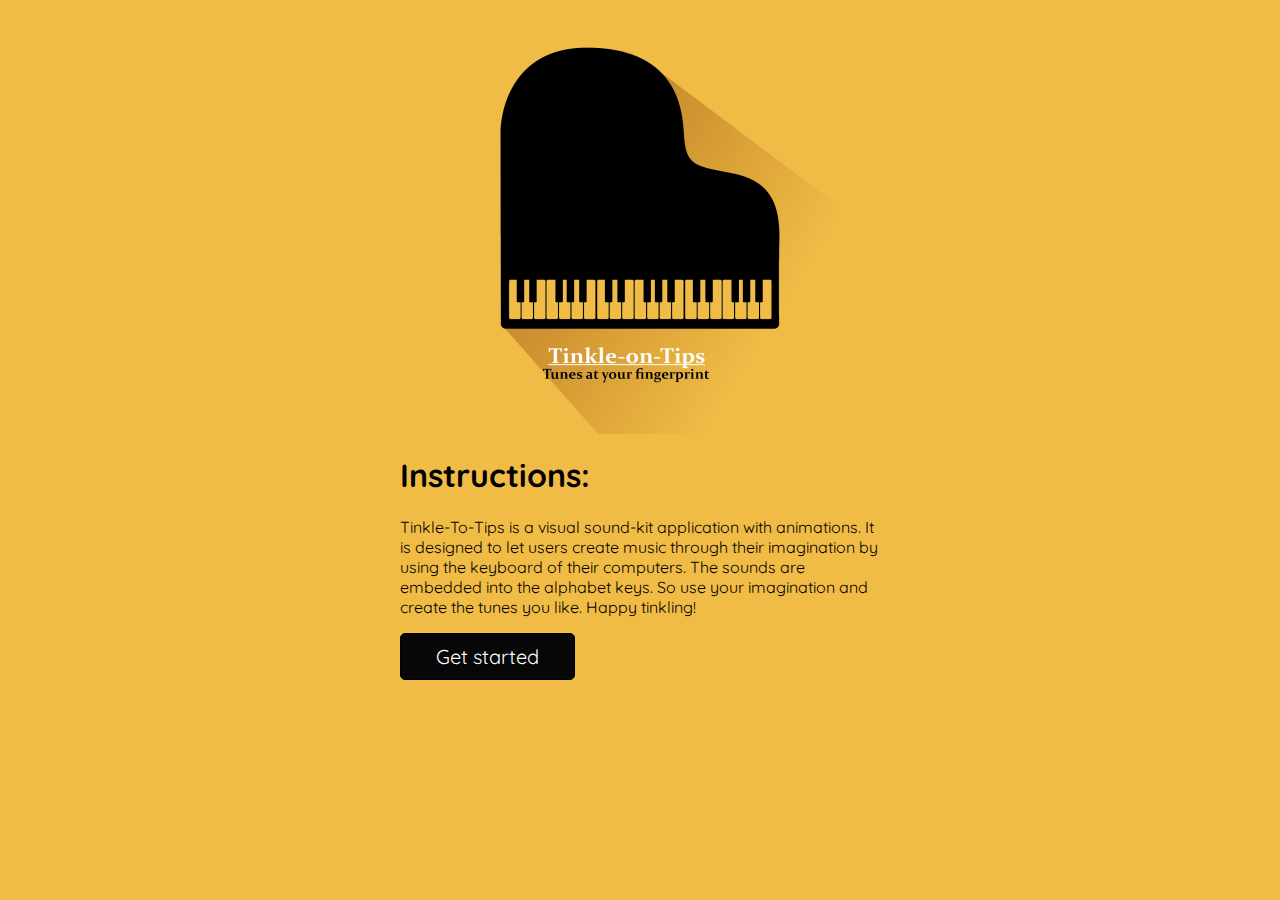
<file: index.html>
<!DOCTYPE html>
<html lang="en">
<head>
    <meta charset="UTF-8">
    <meta name="viewport" content="width=device-width, initial-scale=1.0">
    <title>Tinkle-on-Tips</title>
    <link rel="stylesheet" href="/style.css">
    <link rel="preconnect" href="https://fonts.gstatic.com">
    <link href="https://fonts.googleapis.com/css2?family=Quicksand:wght@500&display=swap" rel="stylesheet">
</head>
<body>
    <img class="logo" src="./assets/logo.png" alt="logo">
    <div id="instructions">
        <h1>Instructions:</h1>
        <p>Tinkle-To-Tips is a visual sound-kit application with animations. It is designed to let users create music through their imagination by using the keyboard of their computers. The sounds are embedded into the alphabet keys. So use your imagination and create the tunes you like. Happy tinkling!</p>
        <form method="get" action="/circles.html">
            <button type="submit">Get started</button>
        </form>
    </div>
</body>
</html>
</file>
<file: style.css>
html,
body {
    margin: 0;
    padding: 0;
    background-color: #F0BC46;
    font-family: 'Quicksand', sans-serif;
}

.logo {
    display: block;
    margin-left: auto;
    margin-right: auto;
}

#instructions {
    margin-left: auto;
    margin-right: auto;
    width: 30em
}

button {
    background-color: #080707;
    border-radius: 5px;
    border: 1px solid #000000;
    display: inline-block;
    cursor: pointer;
    color: #ffffff;
    font-family: 'Quicksand', sans-serif;
    font-size: 20px;
    padding: 10px 35px;
    text-decoration: none;
    text-shadow: 0px 1px 0px #000000;
}
</file>
